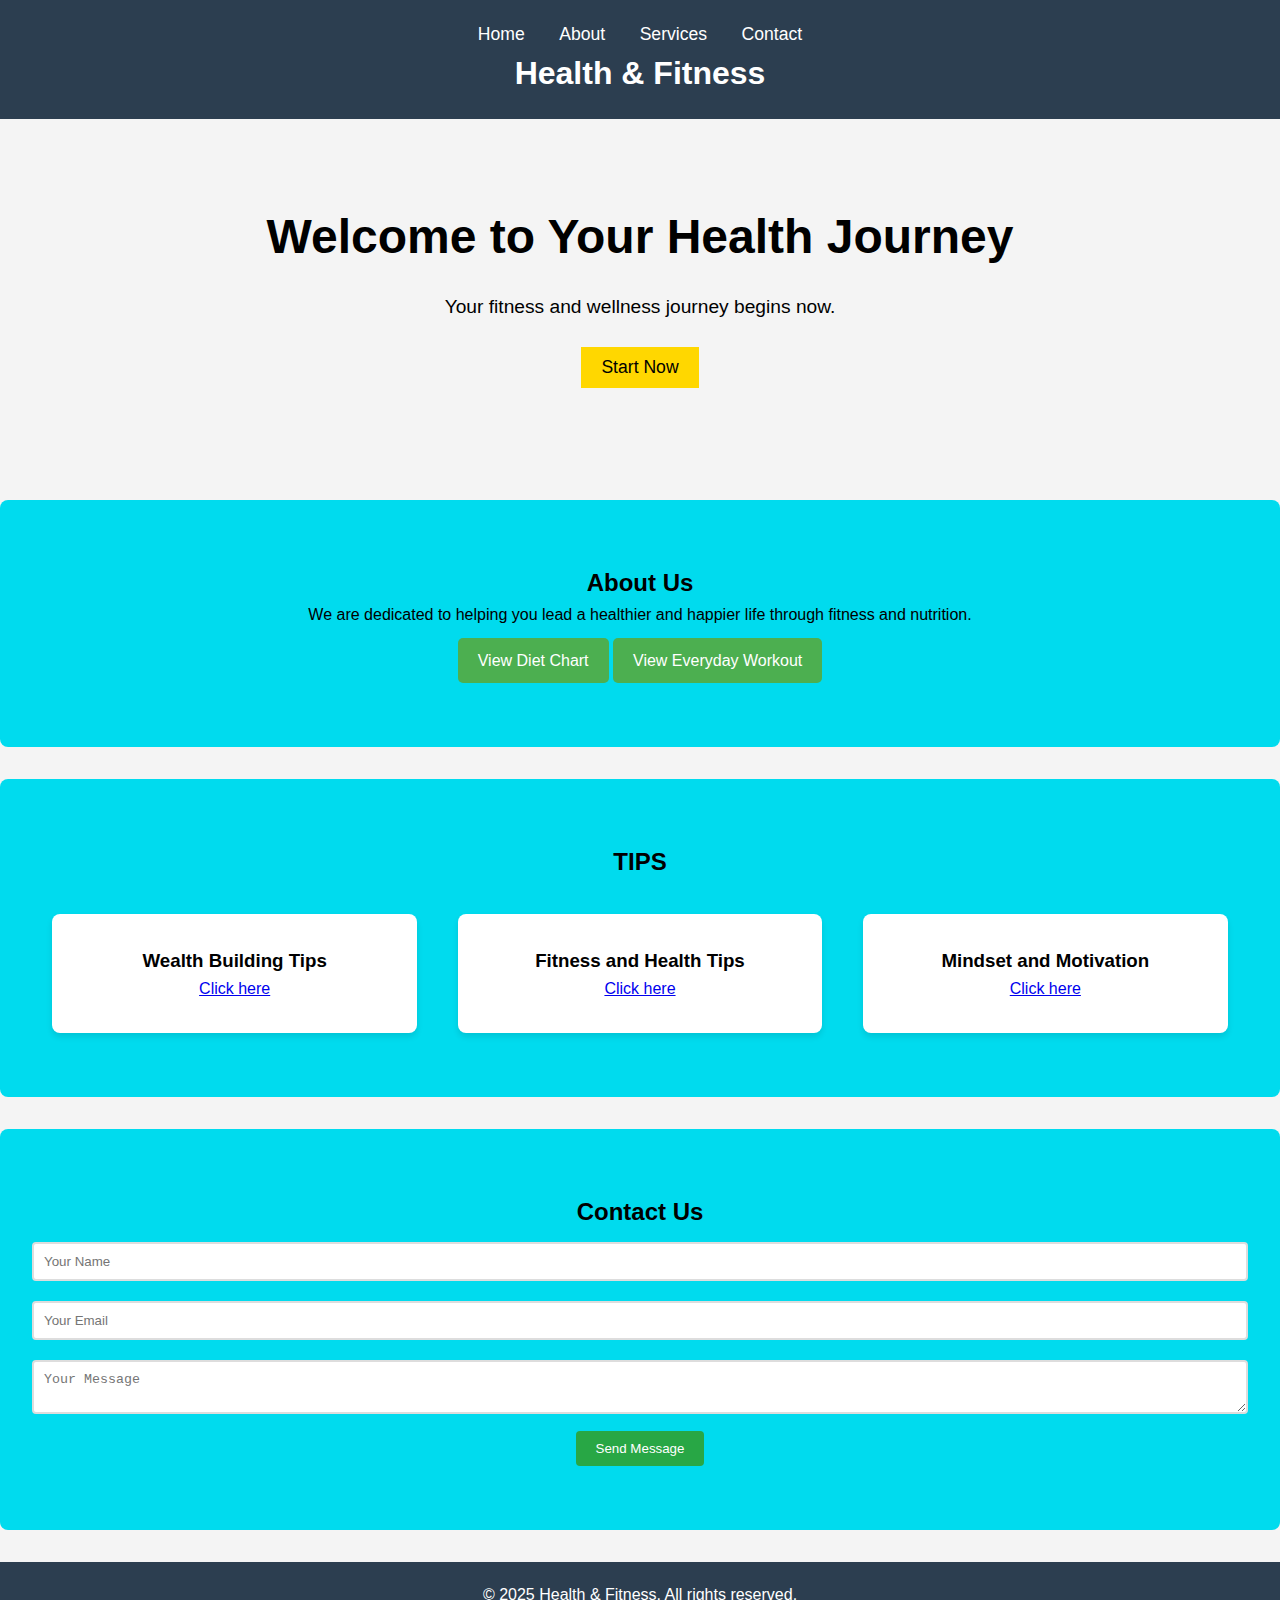
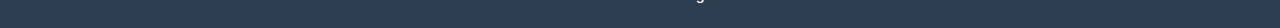
<file: index.html>
<!DOCTYPE html>
<html lang="en">

<head>
    <meta charset="UTF-8">
    <meta name="viewport" content="width=device-width, initial-scale=1.0">
    <meta http-equiv="X-UA-Compatible" content="ie=edge">
    <title>Health & Fitness</title>
    <link rel="stylesheet" href="styles.css">
</head>

<body>

    <header>
        <nav>
            <ul>
                <li><a href="#home">Home</a></li>
                <li><a href="#about">About</a></li>
                <li><a href="#services">Services</a></li>
                <li><a href="#contact">Contact</a></li>
            </ul>
        </nav>
        <h1>Health & Fitness</h1>
    </header>

    <section id="home" class="hero">
        <div class="hero-content">
            <h2>Welcome to Your Health Journey</h2>
            <p>Your fitness and wellness journey begins now.</p>
            <button class="cta-btn" onclick="scrollToSection('about')">Start Now</button>
        </div>
    </section>

    <section id="about" class="about">
        <div class="about-content">
            <h2>About Us</h2>
            <p>We are dedicated to helping you lead a healthier and happier life through fitness and nutrition.</p>
            <!-- Link to Diet Chart page -->
            <a href="diet-chart.html" class="redirect-btn">View Diet Chart</a>
            <!-- Link to Everyday Workout page -->
            <a href="everyday-workout.html" class="redirect-btn">View Everyday Workout</a>
        </div>
    </section>

    <section id="services" class="services">
        <h2>TIPS</h2>
        <div class="service-cards">
            <div class="card">
                <h3>Wealth Building Tips</h3>
                <a href="tips1.html">Click here</a>
            </div>
            <div class="card">
                <h3>Fitness and Health Tips</h3>
                <a href="tips2.html">Click here</a>
            </div>
            <div class="card">
                <h3>Mindset and Motivation</h3>
                <a href="tips3.html">Click here</a>
            </div>
        </div>
    </section>

    <section id="contact" class="contact">
        <h2>Contact Us</h2>
        <form>
            <input type="text" placeholder="Your Name" required>
            <input type="email" placeholder="Your Email" required>
            <textarea placeholder="Your Message" required></textarea>
            <button type="submit">Send Message</button>
        </form>
    </section>

    <footer>
        <p>&copy; 2025 Health & Fitness. All rights reserved.</p>
    </footer>

    <script src="scripts.js"></script>
</body>

</html>
</file>
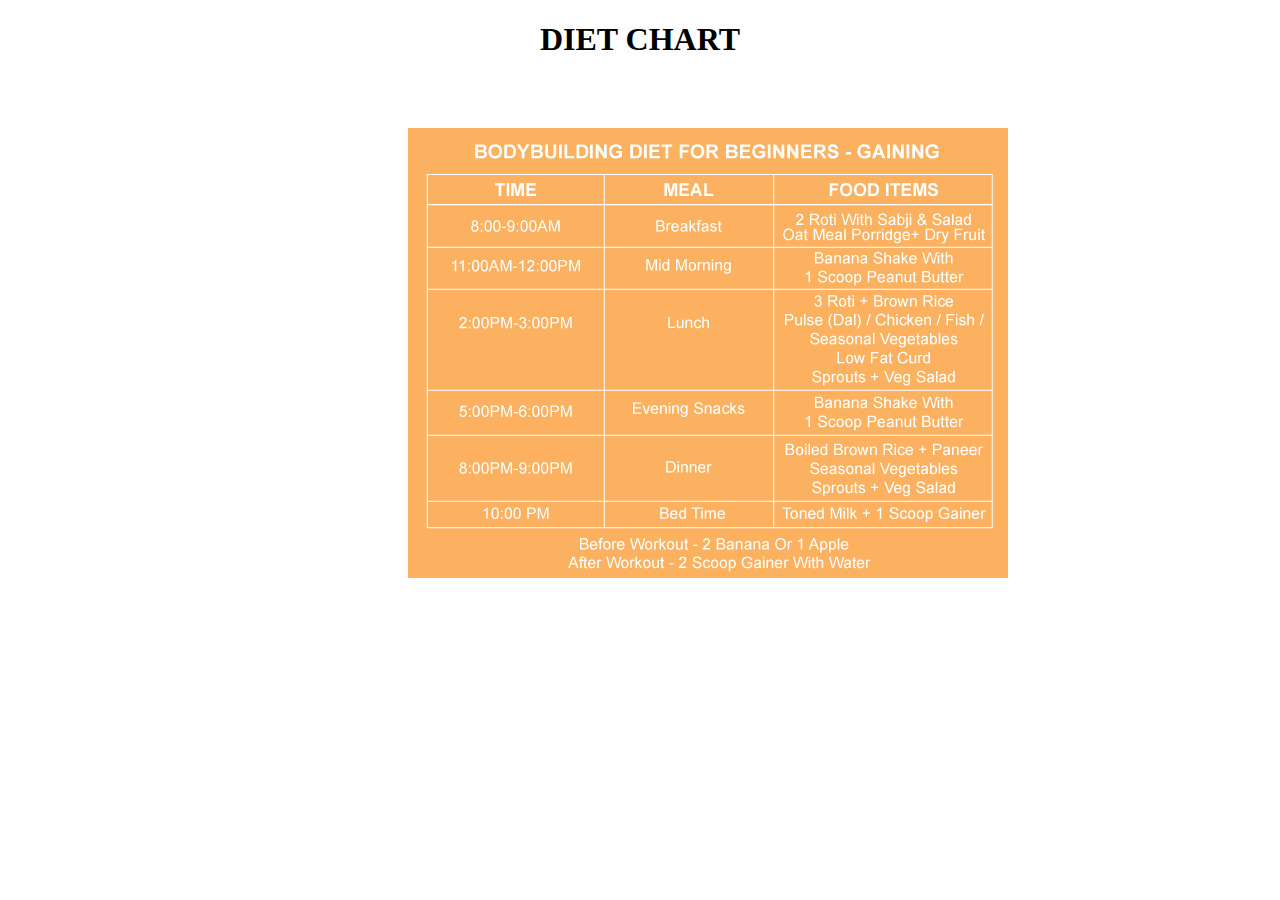
<file: diet-chart.html>
<!DOCTYPE html>
<html lang="en">
<head>
    <meta charset="UTF-8">
    <meta name="viewport" content="width=device-width, initial-scale=1.0">
    <title>Document</title>
    <link rel="stylesheet" href="diet.css">
</head>
<body>
    <h1> DIET CHART </h1>
    <img src="diet chart.webp">
</body>
</html>
</file>
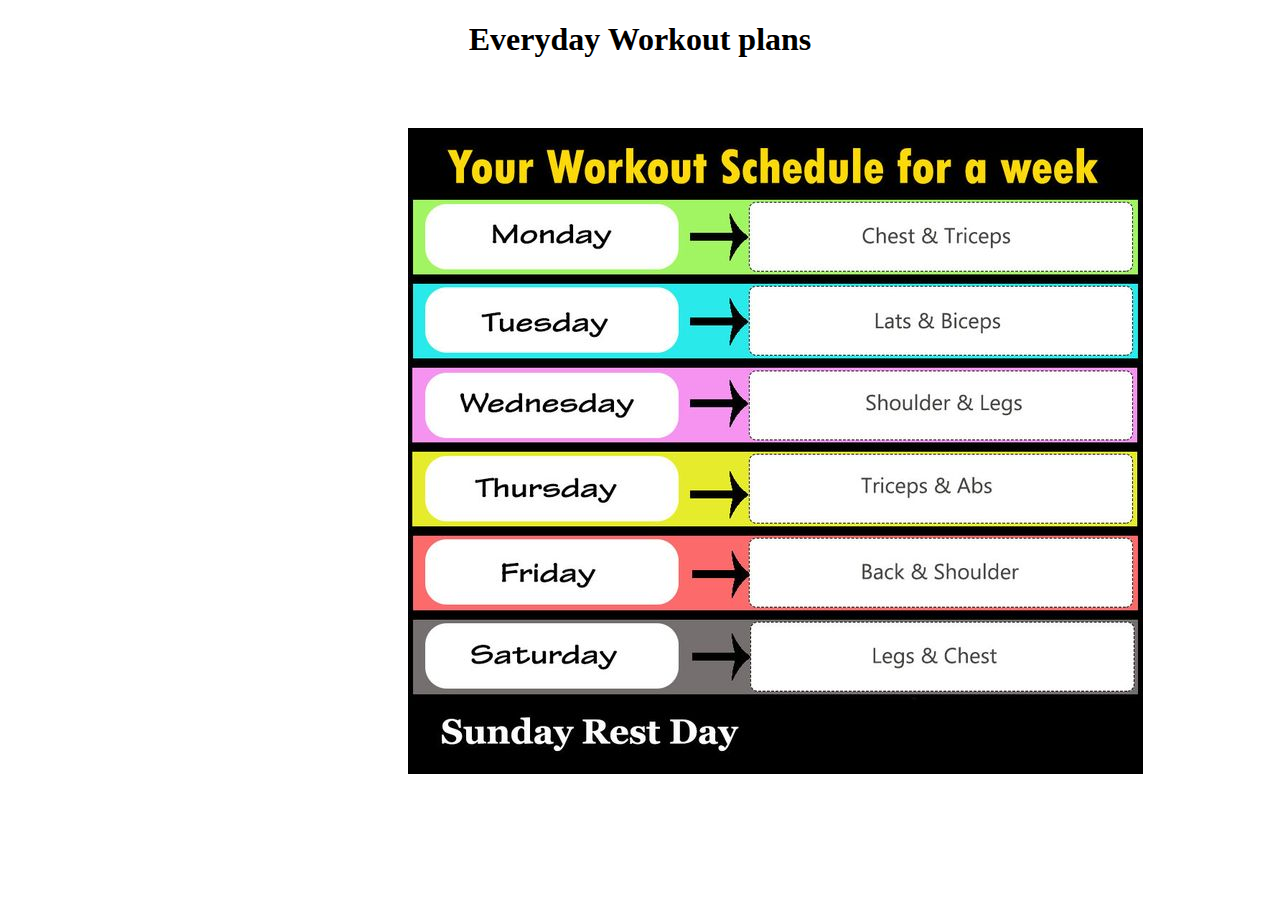
<file: everyday-workout.html>
<!DOCTYPE html>
<html lang="en">
<head>
    <meta charset="UTF-8">
    <meta name="viewport" content="width=device-width, initial-scale=1.0">
    <title>Document</title>
    <link rel="stylesheet" href="diet.css">
</head>
<body>
    <h1>Everyday Workout plans </h1>
    <img src="workout-pan.jpg" alt="workoutplan">
</body>
</html>
</file>
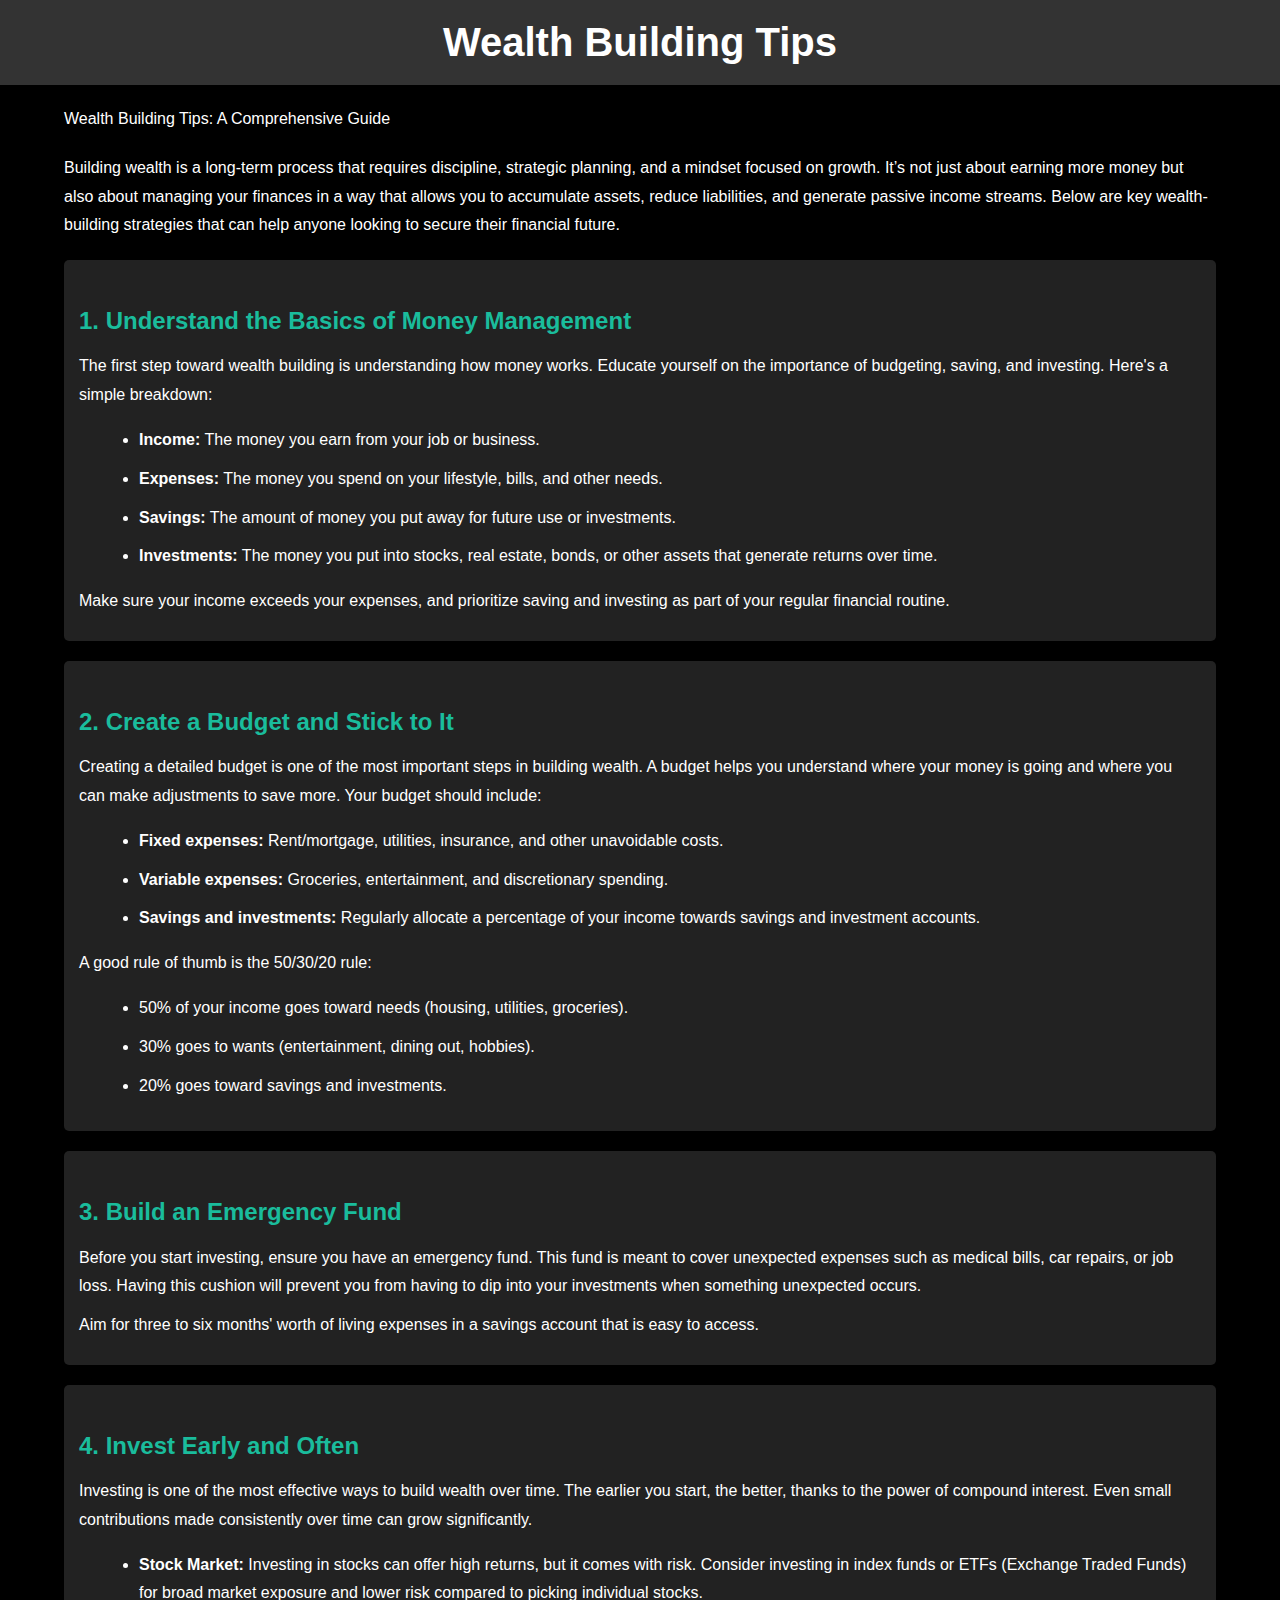
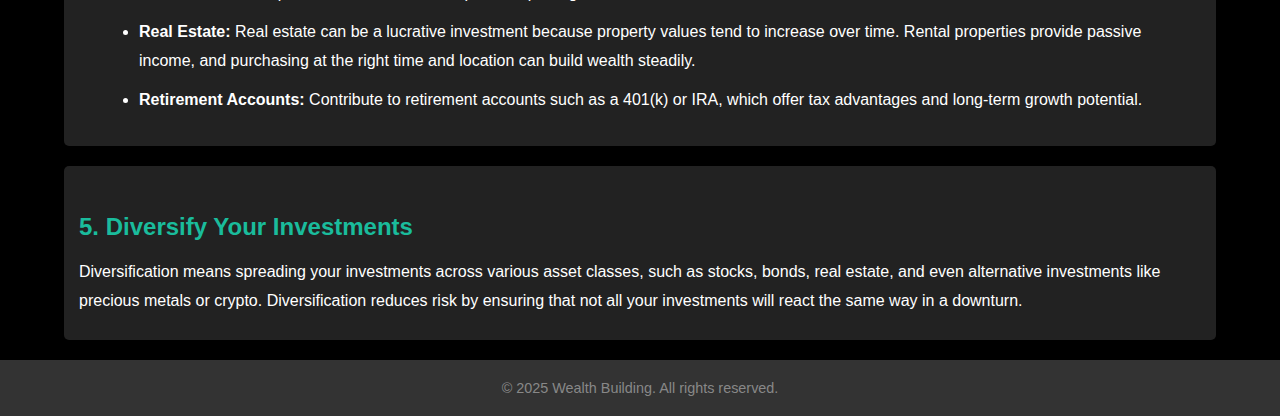
<file: tips1.html>
<!DOCTYPE html>
<html lang="en">

<head>
    <meta charset="UTF-8">
    <meta name="viewport" content="width=device-width, initial-scale=1.0">
    <title>Wealth Building Tips</title>
    <style>
        /* General body styles */
        body {
            background-color: #000000; /* Black background */
            color: #ffffff; /* White text color */
            font-family: Arial, sans-serif;
            margin: 0;
            padding: 0;
        }

        /* Header styles */
        h1 {
            text-align: center;
            padding: 20px;
            background-color: #333333;
            margin: 0;
            font-size: 2.5rem;
        }

        /* Main content styling */
        .content {
            margin: 20px auto;
            width: 90%;
            max-width: 1200px;
            line-height: 1.8;
        }

        .content h2 {
            font-size: 1.8rem;
            margin-top: 20px;
            color: #1abc9c;
        }

        .content p {
            font-size: 1rem;
            margin-bottom: 20px;
        }

        .content ul {
            margin-left: 20px;
            list-style-type: disc;
        }

        .content li {
            margin-bottom: 10px;
        }

        /* Tips Section Styling */
        .tip {
            margin-bottom: 20px;
            background-color: #222222;
            padding: 15px;
            border-radius: 5px;
        }

        .tip h3 {
            color: #1abc9c;
            font-size: 1.5rem;
            margin-bottom: 10px;
        }

        .tip p {
            font-size: 1rem;
            margin: 10px 0;
        }

        /* Footer Styling */
        footer {
            text-align: center;
            padding: 20px;
            background-color: #333333;
            color: #888888;
        }

        footer p {
            margin: 0;
            font-size: 0.9rem;
        }

    </style>
</head>

<body>

    <header>
        <h1>Wealth Building Tips</h1>
    </header>

    <div class="content">
        <p>Wealth Building Tips: A Comprehensive Guide</p>
        <p>Building wealth is a long-term process that requires discipline, strategic planning, and a mindset focused on growth. It’s not just about earning more money but also about managing your finances in a way that allows you to accumulate assets, reduce liabilities, and generate passive income streams. Below are key wealth-building strategies that can help anyone looking to secure their financial future.</p>

        <!-- Tip 1: Money Management -->
        <div class="tip">
            <h3>1. Understand the Basics of Money Management</h3>
            <p>The first step toward wealth building is understanding how money works. Educate yourself on the importance of budgeting, saving, and investing. Here's a simple breakdown:</p>
            <ul>
                <li><strong>Income:</strong> The money you earn from your job or business.</li>
                <li><strong>Expenses:</strong> The money you spend on your lifestyle, bills, and other needs.</li>
                <li><strong>Savings:</strong> The amount of money you put away for future use or investments.</li>
                <li><strong>Investments:</strong> The money you put into stocks, real estate, bonds, or other assets that generate returns over time.</li>
            </ul>
            <p>Make sure your income exceeds your expenses, and prioritize saving and investing as part of your regular financial routine.</p>
        </div>

        <!-- Tip 2: Budgeting -->
        <div class="tip">
            <h3>2. Create a Budget and Stick to It</h3>
            <p>Creating a detailed budget is one of the most important steps in building wealth. A budget helps you understand where your money is going and where you can make adjustments to save more. Your budget should include:</p>
            <ul>
                <li><strong>Fixed expenses:</strong> Rent/mortgage, utilities, insurance, and other unavoidable costs.</li>
                <li><strong>Variable expenses:</strong> Groceries, entertainment, and discretionary spending.</li>
                <li><strong>Savings and investments:</strong> Regularly allocate a percentage of your income towards savings and investment accounts.</li>
            </ul>
            <p>A good rule of thumb is the 50/30/20 rule:</p>
            <ul>
                <li>50% of your income goes toward needs (housing, utilities, groceries).</li>
                <li>30% goes to wants (entertainment, dining out, hobbies).</li>
                <li>20% goes toward savings and investments.</li>
            </ul>
        </div>

        <!-- Tip 3: Emergency Fund -->
        <div class="tip">
            <h3>3. Build an Emergency Fund</h3>
            <p>Before you start investing, ensure you have an emergency fund. This fund is meant to cover unexpected expenses such as medical bills, car repairs, or job loss. Having this cushion will prevent you from having to dip into your investments when something unexpected occurs.</p>
            <p>Aim for three to six months' worth of living expenses in a savings account that is easy to access.</p>
        </div>

        <!-- Tip 4: Investing -->
        <div class="tip">
            <h3>4. Invest Early and Often</h3>
            <p>Investing is one of the most effective ways to build wealth over time. The earlier you start, the better, thanks to the power of compound interest. Even small contributions made consistently over time can grow significantly.</p>
            <ul>
                <li><strong>Stock Market:</strong> Investing in stocks can offer high returns, but it comes with risk. Consider investing in index funds or ETFs (Exchange Traded Funds) for broad market exposure and lower risk compared to picking individual stocks.</li>
                <li><strong>Real Estate:</strong> Real estate can be a lucrative investment because property values tend to increase over time. Rental properties provide passive income, and purchasing at the right time and location can build wealth steadily.</li>
                <li><strong>Retirement Accounts:</strong> Contribute to retirement accounts such as a 401(k) or IRA, which offer tax advantages and long-term growth potential.</li>
            </ul>
        </div>

        <!-- Tip 5: Diversification -->
        <div class="tip">
            <h3>5. Diversify Your Investments</h3>
            <p>Diversification means spreading your investments across various asset classes, such as stocks, bonds, real estate, and even alternative investments like precious metals or crypto. Diversification reduces risk by ensuring that not all your investments will react the same way in a downturn.</p>
        </div>

        <!-- Additional Tips Can Go Here -->

    </div>

    <footer>
        <p>&copy; 2025 Wealth Building. All rights reserved.</p>
    </footer>

</body>

</html>
</file>
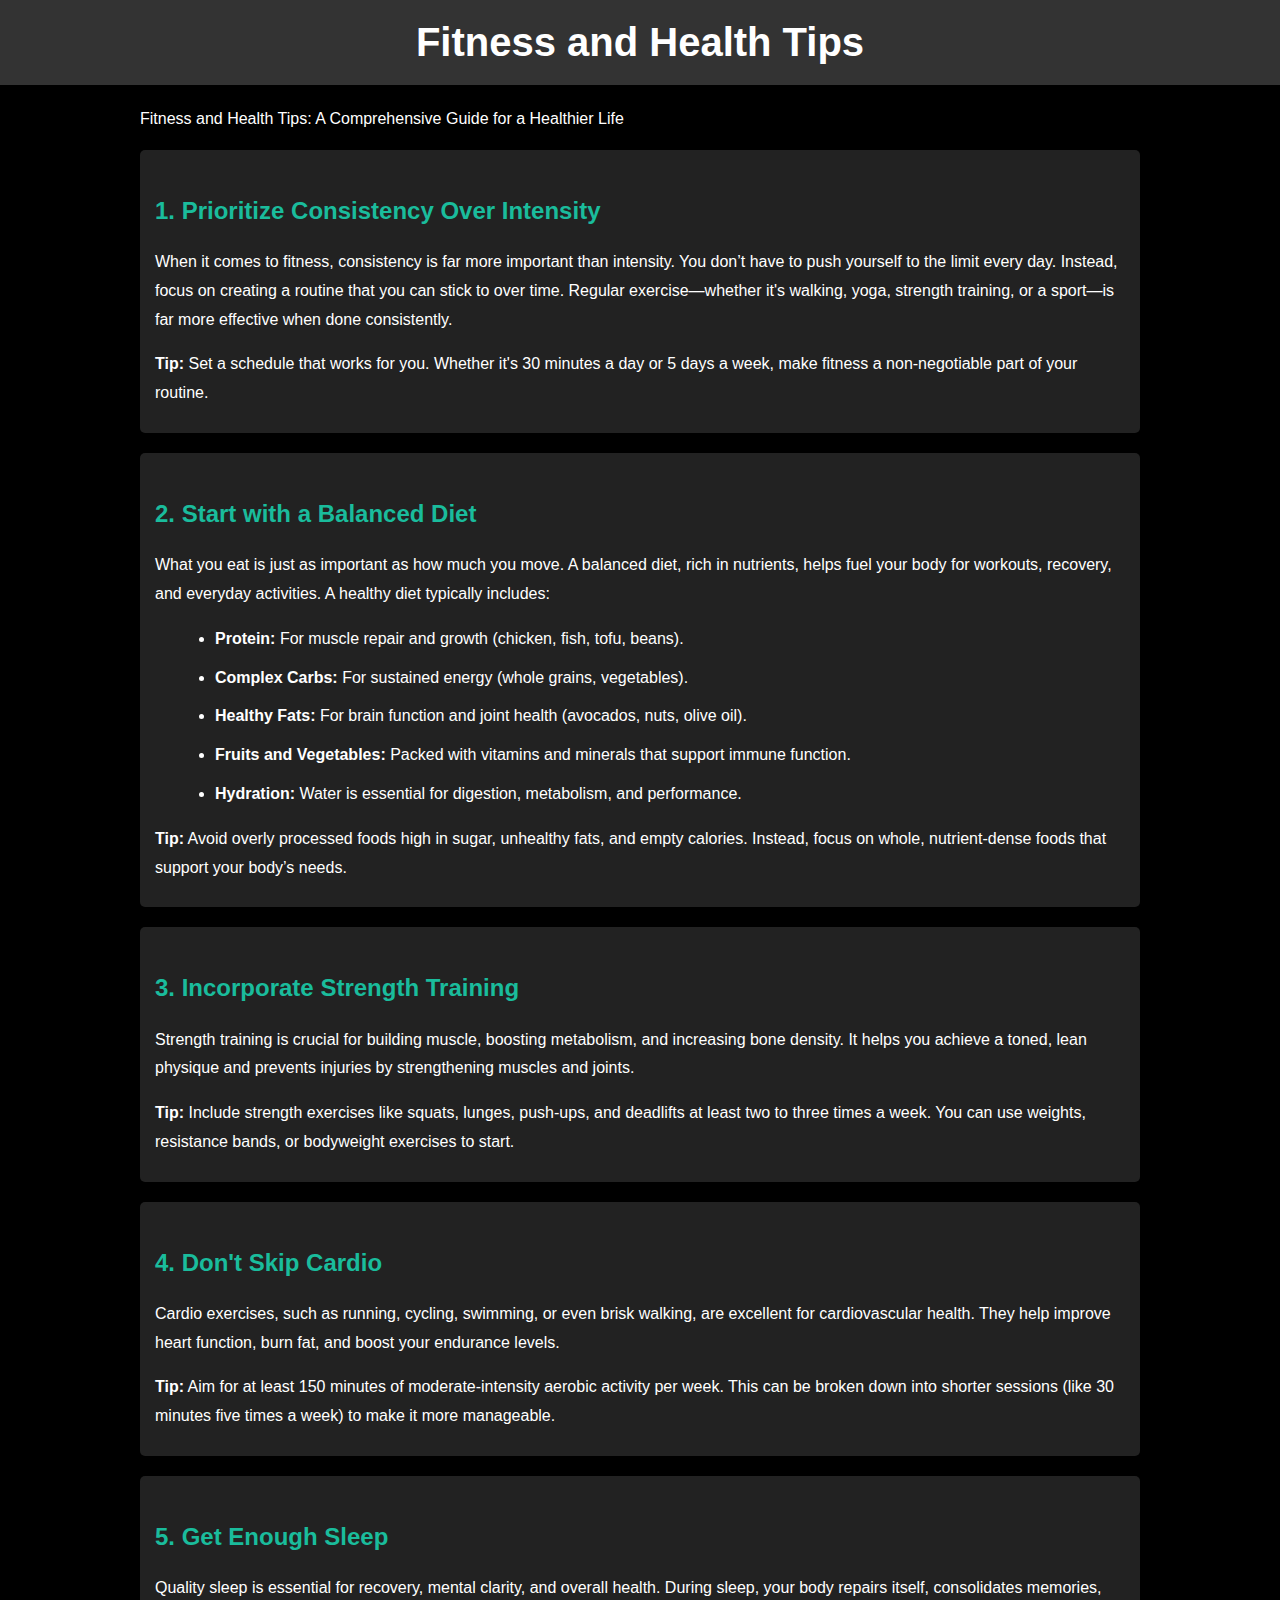
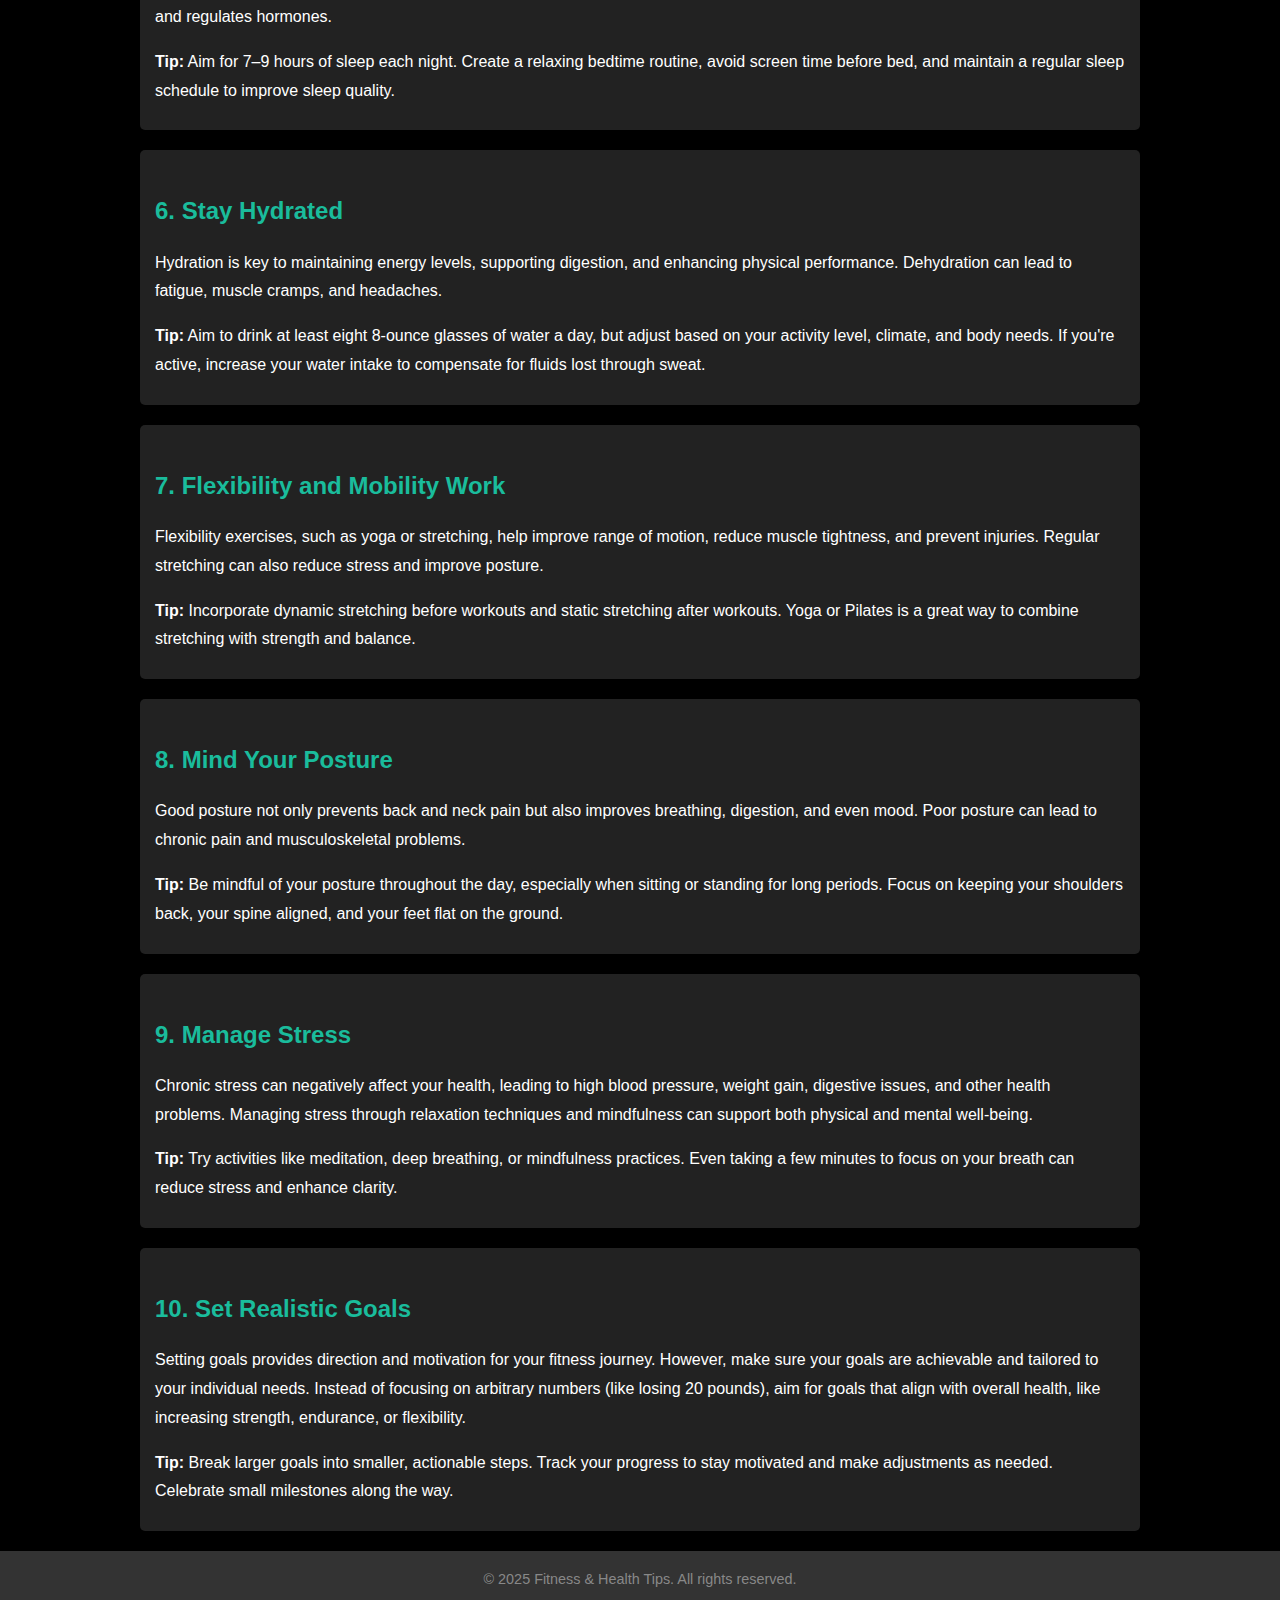
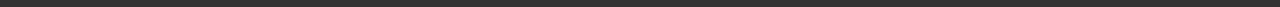
<file: tips2.html>
<!DOCTYPE html>
<html lang="en">

<head>
    <meta charset="UTF-8">
    <meta name="viewport" content="width=device-width, initial-scale=1.0">
    <title>Fitness and Health Tips</title>
    <style>
        /* General body styles */
        body {
            background-color: #000000; /* Black background */
            color: #ffffff; /* White text */
            font-family: Arial, sans-serif;
            margin: 0;
            padding: 0;
        }

        /* Header styles */
        h1 {
            text-align: center;
            padding: 20px;
            background-color: #333333;
            font-size: 2.5rem;
            margin: 0;
        }

        /* Main content container */
        .content {
            margin: 20px auto;
            width: 90%;
            max-width: 1000px;
            line-height: 1.8;
        }

        /* Section for each tip */
        .tip {
            background-color: #222222;
            margin-bottom: 20px;
            padding: 15px;
            border-radius: 5px;
        }

        /* Tip title styling */
        .tip h3 {
            color: #1abc9c;
            font-size: 1.5rem;
            margin-bottom: 10px;
        }

        /* Tip description styling */
        .tip p {
            font-size: 1rem;
            margin-bottom: 10px;
        }

        /* Lists styling */
        .tip ul {
            margin-left: 20px;
            list-style-type: disc;
        }

        .tip li {
            margin-bottom: 10px;
        }

        /* Footer styling */
        footer {
            text-align: center;
            padding: 20px;
            background-color: #333333;
            color: #888888;
        }

        footer p {
            margin: 0;
            font-size: 0.9rem;
        }
    </style>
</head>

<body>

    <header>
        <h1>Fitness and Health Tips</h1>
    </header>

    <div class="content">
        <p>Fitness and Health Tips: A Comprehensive Guide for a Healthier Life</p>

        <div class="tip">
            <h3>1. Prioritize Consistency Over Intensity</h3>
            <p>When it comes to fitness, consistency is far more important than intensity. You don’t have to push yourself to the limit every day. Instead, focus on creating a routine that you can stick to over time. Regular exercise—whether it's walking, yoga, strength training, or a sport—is far more effective when done consistently.</p>
            <p><strong>Tip:</strong> Set a schedule that works for you. Whether it's 30 minutes a day or 5 days a week, make fitness a non-negotiable part of your routine.</p>
        </div>

        <div class="tip">
            <h3>2. Start with a Balanced Diet</h3>
            <p>What you eat is just as important as how much you move. A balanced diet, rich in nutrients, helps fuel your body for workouts, recovery, and everyday activities. A healthy diet typically includes:</p>
            <ul>
                <li><strong>Protein:</strong> For muscle repair and growth (chicken, fish, tofu, beans).</li>
                <li><strong>Complex Carbs:</strong> For sustained energy (whole grains, vegetables).</li>
                <li><strong>Healthy Fats:</strong> For brain function and joint health (avocados, nuts, olive oil).</li>
                <li><strong>Fruits and Vegetables:</strong> Packed with vitamins and minerals that support immune function.</li>
                <li><strong>Hydration:</strong> Water is essential for digestion, metabolism, and performance.</li>
            </ul>
            <p><strong>Tip:</strong> Avoid overly processed foods high in sugar, unhealthy fats, and empty calories. Instead, focus on whole, nutrient-dense foods that support your body’s needs.</p>
        </div>

        <div class="tip">
            <h3>3. Incorporate Strength Training</h3>
            <p>Strength training is crucial for building muscle, boosting metabolism, and increasing bone density. It helps you achieve a toned, lean physique and prevents injuries by strengthening muscles and joints.</p>
            <p><strong>Tip:</strong> Include strength exercises like squats, lunges, push-ups, and deadlifts at least two to three times a week. You can use weights, resistance bands, or bodyweight exercises to start.</p>
        </div>

        <div class="tip">
            <h3>4. Don't Skip Cardio</h3>
            <p>Cardio exercises, such as running, cycling, swimming, or even brisk walking, are excellent for cardiovascular health. They help improve heart function, burn fat, and boost your endurance levels.</p>
            <p><strong>Tip:</strong> Aim for at least 150 minutes of moderate-intensity aerobic activity per week. This can be broken down into shorter sessions (like 30 minutes five times a week) to make it more manageable.</p>
        </div>

        <div class="tip">
            <h3>5. Get Enough Sleep</h3>
            <p>Quality sleep is essential for recovery, mental clarity, and overall health. During sleep, your body repairs itself, consolidates memories, and regulates hormones.</p>
            <p><strong>Tip:</strong> Aim for 7–9 hours of sleep each night. Create a relaxing bedtime routine, avoid screen time before bed, and maintain a regular sleep schedule to improve sleep quality.</p>
        </div>

        <div class="tip">
            <h3>6. Stay Hydrated</h3>
            <p>Hydration is key to maintaining energy levels, supporting digestion, and enhancing physical performance. Dehydration can lead to fatigue, muscle cramps, and headaches.</p>
            <p><strong>Tip:</strong> Aim to drink at least eight 8-ounce glasses of water a day, but adjust based on your activity level, climate, and body needs. If you're active, increase your water intake to compensate for fluids lost through sweat.</p>
        </div>

        <div class="tip">
            <h3>7. Flexibility and Mobility Work</h3>
            <p>Flexibility exercises, such as yoga or stretching, help improve range of motion, reduce muscle tightness, and prevent injuries. Regular stretching can also reduce stress and improve posture.</p>
            <p><strong>Tip:</strong> Incorporate dynamic stretching before workouts and static stretching after workouts. Yoga or Pilates is a great way to combine stretching with strength and balance.</p>
        </div>

        <div class="tip">
            <h3>8. Mind Your Posture</h3>
            <p>Good posture not only prevents back and neck pain but also improves breathing, digestion, and even mood. Poor posture can lead to chronic pain and musculoskeletal problems.</p>
            <p><strong>Tip:</strong> Be mindful of your posture throughout the day, especially when sitting or standing for long periods. Focus on keeping your shoulders back, your spine aligned, and your feet flat on the ground.</p>
        </div>

        <div class="tip">
            <h3>9. Manage Stress</h3>
            <p>Chronic stress can negatively affect your health, leading to high blood pressure, weight gain, digestive issues, and other health problems. Managing stress through relaxation techniques and mindfulness can support both physical and mental well-being.</p>
            <p><strong>Tip:</strong> Try activities like meditation, deep breathing, or mindfulness practices. Even taking a few minutes to focus on your breath can reduce stress and enhance clarity.</p>
        </div>

        <div class="tip">
            <h3>10. Set Realistic Goals</h3>
            <p>Setting goals provides direction and motivation for your fitness journey. However, make sure your goals are achievable and tailored to your individual needs. Instead of focusing on arbitrary numbers (like losing 20 pounds), aim for goals that align with overall health, like increasing strength, endurance, or flexibility.</p>
            <p><strong>Tip:</strong> Break larger goals into smaller, actionable steps. Track your progress to stay motivated and make adjustments as needed. Celebrate small milestones along the way.</p>
        </div>

        <!-- Additional Tips (11 - 15) Can Be Added Below -->

    </div>

    <footer>
        <p>&copy; 2025 Fitness & Health Tips. All rights reserved.</p>
    </footer>

</body>

</html>
</file>
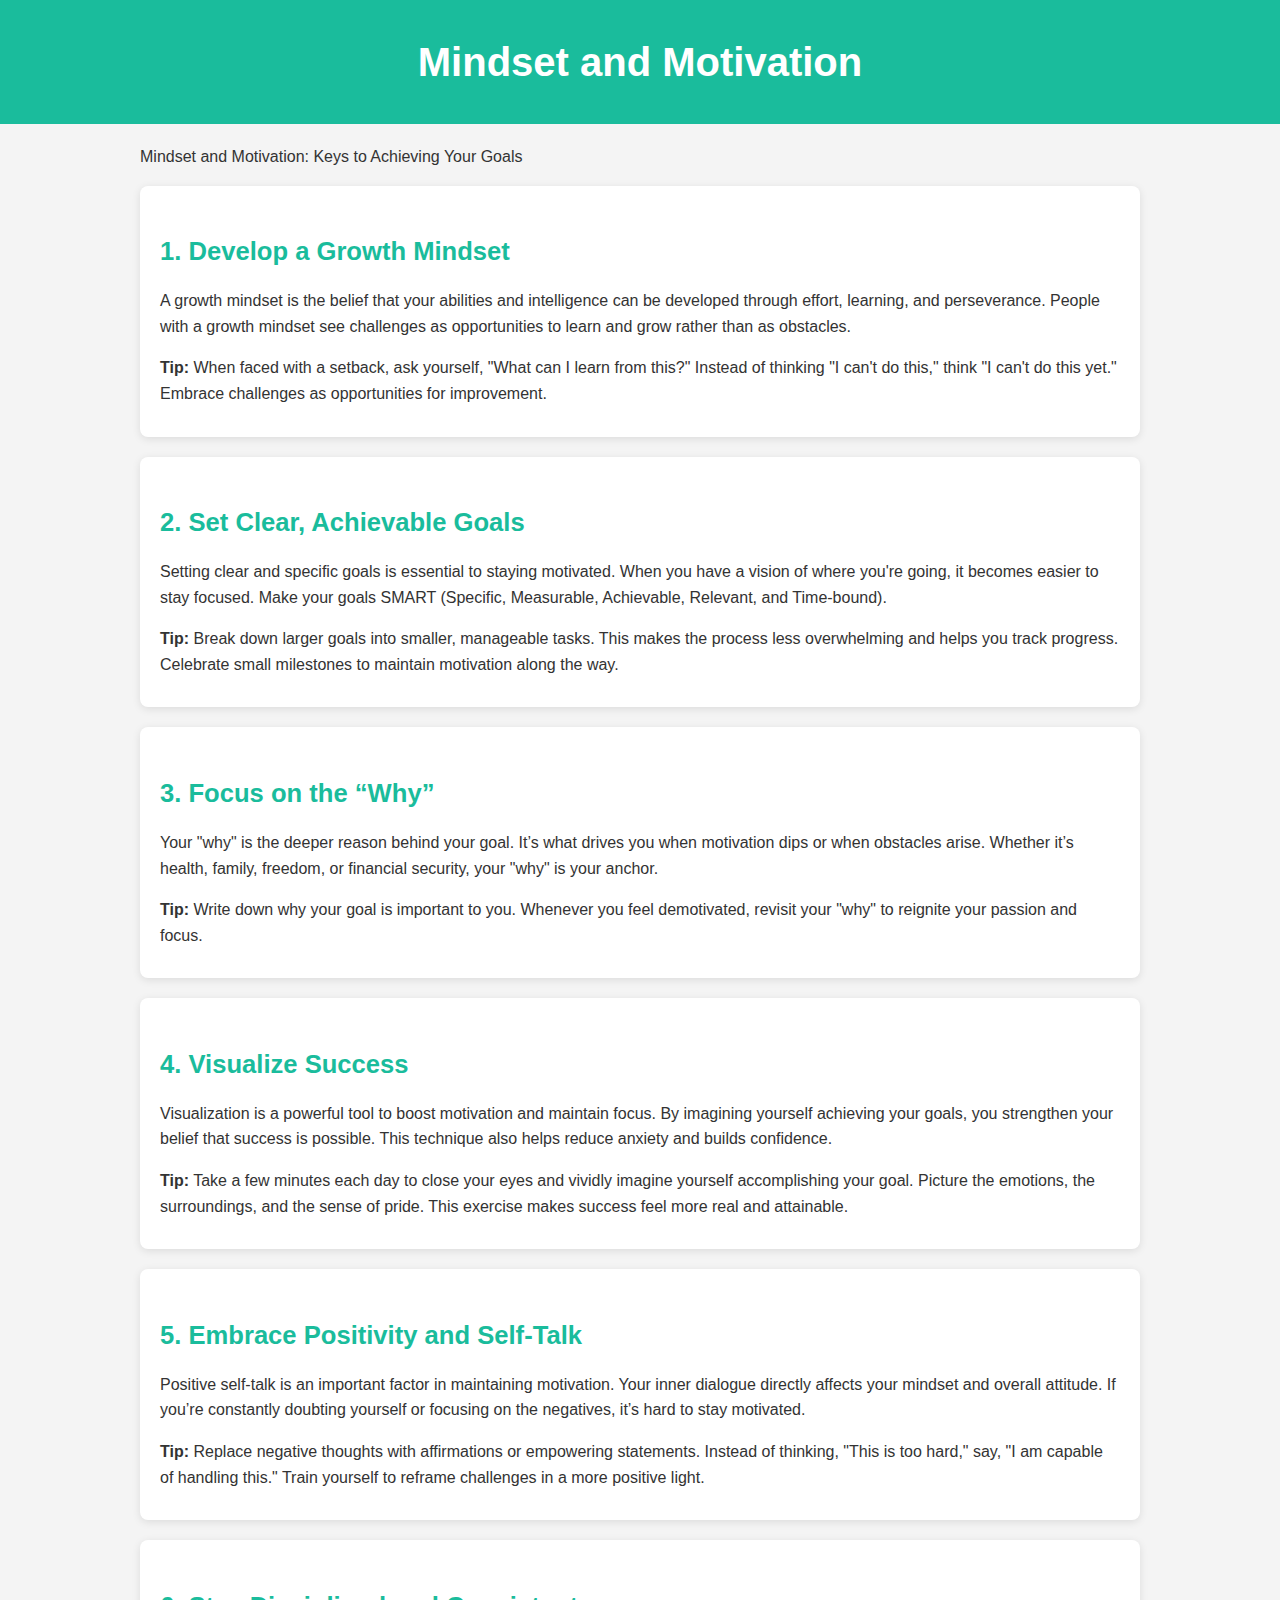
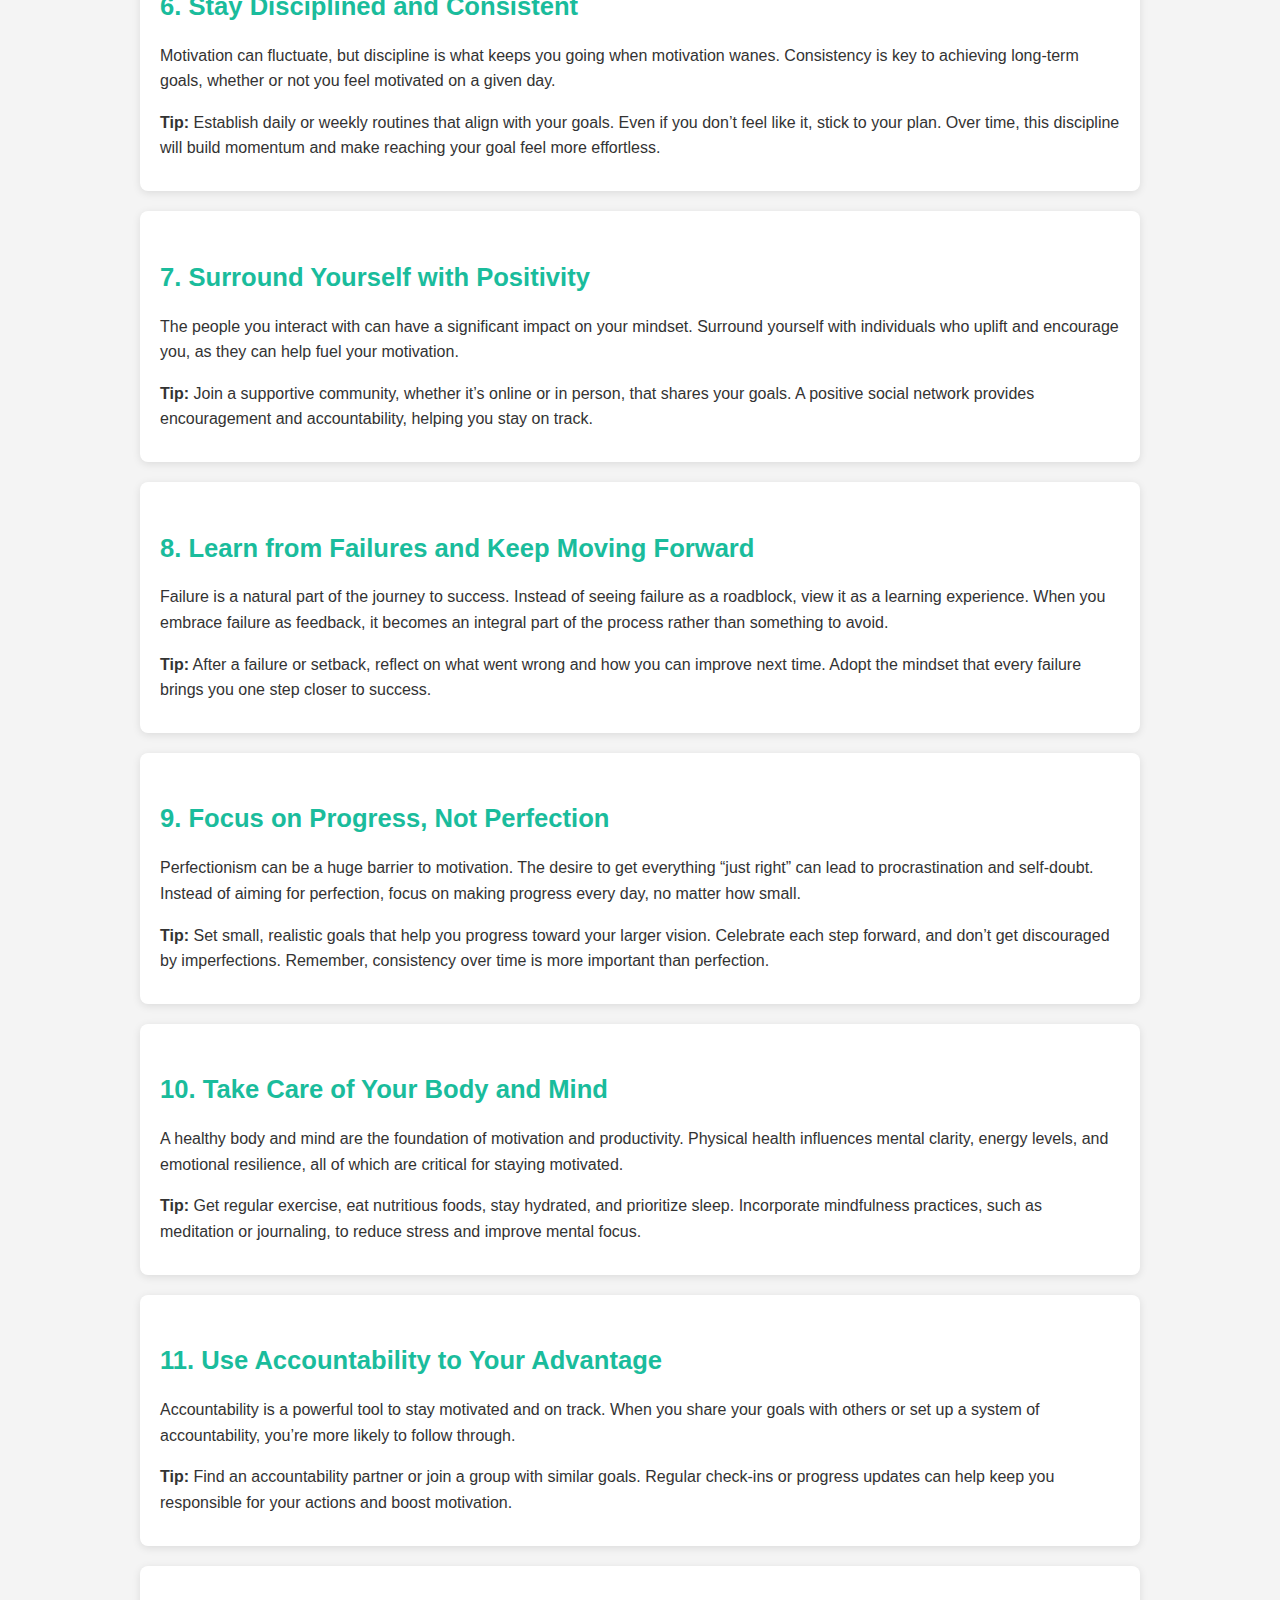
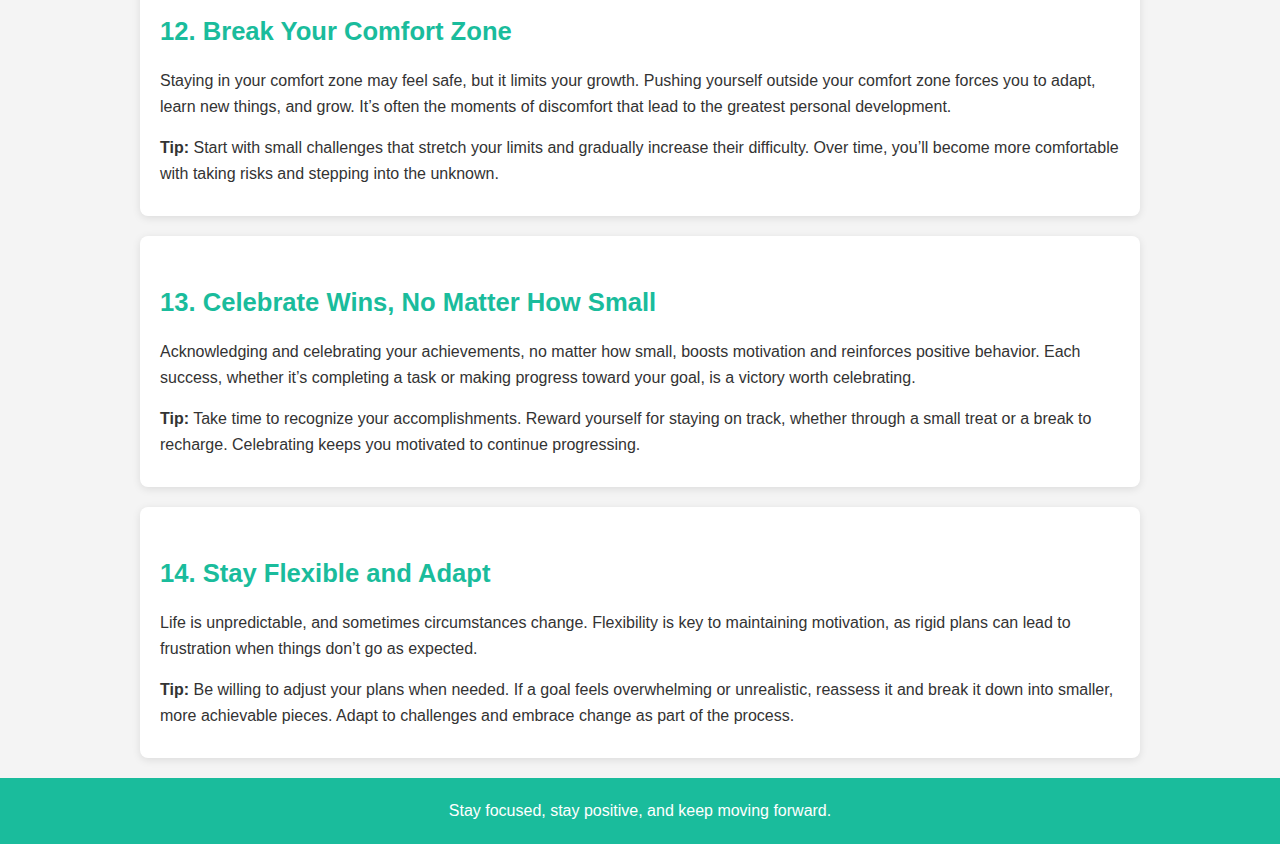
<file: tips3.html>
<!DOCTYPE html>
<html lang="en">

<head>
    <meta charset="UTF-8">
    <meta name="viewport" content="width=device-width, initial-scale=1.0">
    <title>Mindset and Motivation</title>
    <style>
        /* General body styles */
        body {
            background-color: #f4f4f4; /* Light gray background */
            color: #333333; /* Dark text for contrast */
            font-family: 'Arial', sans-serif;
            margin: 0;
            padding: 0;
            line-height: 1.6;
        }

        /* Header styling */
        h1 {
            background-color: #1abc9c; /* Greenish color */
            color: white;
            text-align: center;
            padding: 30px 20px;
            margin: 0;
            font-size: 2.5rem;
        }

        /* Main content styling */
        .content {
            margin: 20px auto;
            width: 80%;
            max-width: 1000px;
        }

        /* Each tip section */
        .tip {
            background-color: white;
            border-radius: 8px;
            margin-bottom: 20px;
            box-shadow: 0 2px 8px rgba(0, 0, 0, 0.1);
            padding: 20px;
        }

        /* Tip heading styling */
        .tip h3 {
            color: #1abc9c;
            font-size: 1.6rem;
            margin-bottom: 10px;
        }

        /* Tip description styling */
        .tip p {
            font-size: 1rem;
            margin-bottom: 10px;
        }

        /* List styling for tips */
        .tip ul {
            margin-left: 20px;
            list-style-type: disc;
        }

        .tip li {
            margin-bottom: 8px;
        }

        /* Footer styling */
        footer {
            text-align: center;
            padding: 20px;
            background-color: #1abc9c;
            color: white;
        }

        footer p {
            margin: 0;
            font-size: 1rem;
        }
    </style>
</head>

<body>

    <header>
        <h1>Mindset and Motivation</h1>
    </header>

    <div class="content">
        <p>Mindset and Motivation: Keys to Achieving Your Goals</p>

        <div class="tip">
            <h3>1. Develop a Growth Mindset</h3>
            <p>A growth mindset is the belief that your abilities and intelligence can be developed through effort, learning, and perseverance. People with a growth mindset see challenges as opportunities to learn and grow rather than as obstacles.</p>
            <p><strong>Tip:</strong> When faced with a setback, ask yourself, "What can I learn from this?" Instead of thinking "I can't do this," think "I can't do this yet." Embrace challenges as opportunities for improvement.</p>
        </div>

        <div class="tip">
            <h3>2. Set Clear, Achievable Goals</h3>
            <p>Setting clear and specific goals is essential to staying motivated. When you have a vision of where you're going, it becomes easier to stay focused. Make your goals SMART (Specific, Measurable, Achievable, Relevant, and Time-bound).</p>
            <p><strong>Tip:</strong> Break down larger goals into smaller, manageable tasks. This makes the process less overwhelming and helps you track progress. Celebrate small milestones to maintain motivation along the way.</p>
        </div>

        <div class="tip">
            <h3>3. Focus on the “Why”</h3>
            <p>Your "why" is the deeper reason behind your goal. It’s what drives you when motivation dips or when obstacles arise. Whether it’s health, family, freedom, or financial security, your "why" is your anchor.</p>
            <p><strong>Tip:</strong> Write down why your goal is important to you. Whenever you feel demotivated, revisit your "why" to reignite your passion and focus.</p>
        </div>

        <div class="tip">
            <h3>4. Visualize Success</h3>
            <p>Visualization is a powerful tool to boost motivation and maintain focus. By imagining yourself achieving your goals, you strengthen your belief that success is possible. This technique also helps reduce anxiety and builds confidence.</p>
            <p><strong>Tip:</strong> Take a few minutes each day to close your eyes and vividly imagine yourself accomplishing your goal. Picture the emotions, the surroundings, and the sense of pride. This exercise makes success feel more real and attainable.</p>
        </div>

        <div class="tip">
            <h3>5. Embrace Positivity and Self-Talk</h3>
            <p>Positive self-talk is an important factor in maintaining motivation. Your inner dialogue directly affects your mindset and overall attitude. If you’re constantly doubting yourself or focusing on the negatives, it’s hard to stay motivated.</p>
            <p><strong>Tip:</strong> Replace negative thoughts with affirmations or empowering statements. Instead of thinking, "This is too hard," say, "I am capable of handling this." Train yourself to reframe challenges in a more positive light.</p>
        </div>

        <div class="tip">
            <h3>6. Stay Disciplined and Consistent</h3>
            <p>Motivation can fluctuate, but discipline is what keeps you going when motivation wanes. Consistency is key to achieving long-term goals, whether or not you feel motivated on a given day.</p>
            <p><strong>Tip:</strong> Establish daily or weekly routines that align with your goals. Even if you don’t feel like it, stick to your plan. Over time, this discipline will build momentum and make reaching your goal feel more effortless.</p>
        </div>

        <div class="tip">
            <h3>7. Surround Yourself with Positivity</h3>
            <p>The people you interact with can have a significant impact on your mindset. Surround yourself with individuals who uplift and encourage you, as they can help fuel your motivation.</p>
            <p><strong>Tip:</strong> Join a supportive community, whether it’s online or in person, that shares your goals. A positive social network provides encouragement and accountability, helping you stay on track.</p>
        </div>

        <div class="tip">
            <h3>8. Learn from Failures and Keep Moving Forward</h3>
            <p>Failure is a natural part of the journey to success. Instead of seeing failure as a roadblock, view it as a learning experience. When you embrace failure as feedback, it becomes an integral part of the process rather than something to avoid.</p>
            <p><strong>Tip:</strong> After a failure or setback, reflect on what went wrong and how you can improve next time. Adopt the mindset that every failure brings you one step closer to success.</p>
        </div>

        <div class="tip">
            <h3>9. Focus on Progress, Not Perfection</h3>
            <p>Perfectionism can be a huge barrier to motivation. The desire to get everything “just right” can lead to procrastination and self-doubt. Instead of aiming for perfection, focus on making progress every day, no matter how small.</p>
            <p><strong>Tip:</strong> Set small, realistic goals that help you progress toward your larger vision. Celebrate each step forward, and don’t get discouraged by imperfections. Remember, consistency over time is more important than perfection.</p>
        </div>

        <div class="tip">
            <h3>10. Take Care of Your Body and Mind</h3>
            <p>A healthy body and mind are the foundation of motivation and productivity. Physical health influences mental clarity, energy levels, and emotional resilience, all of which are critical for staying motivated.</p>
            <p><strong>Tip:</strong> Get regular exercise, eat nutritious foods, stay hydrated, and prioritize sleep. Incorporate mindfulness practices, such as meditation or journaling, to reduce stress and improve mental focus.</p>
        </div>

        <div class="tip">
            <h3>11. Use Accountability to Your Advantage</h3>
            <p>Accountability is a powerful tool to stay motivated and on track. When you share your goals with others or set up a system of accountability, you’re more likely to follow through.</p>
            <p><strong>Tip:</strong> Find an accountability partner or join a group with similar goals. Regular check-ins or progress updates can help keep you responsible for your actions and boost motivation.</p>
        </div>

        <div class="tip">
            <h3>12. Break Your Comfort Zone</h3>
            <p>Staying in your comfort zone may feel safe, but it limits your growth. Pushing yourself outside your comfort zone forces you to adapt, learn new things, and grow. It’s often the moments of discomfort that lead to the greatest personal development.</p>
            <p><strong>Tip:</strong> Start with small challenges that stretch your limits and gradually increase their difficulty. Over time, you’ll become more comfortable with taking risks and stepping into the unknown.</p>
        </div>

        <div class="tip">
            <h3>13. Celebrate Wins, No Matter How Small</h3>
            <p>Acknowledging and celebrating your achievements, no matter how small, boosts motivation and reinforces positive behavior. Each success, whether it’s completing a task or making progress toward your goal, is a victory worth celebrating.</p>
            <p><strong>Tip:</strong> Take time to recognize your accomplishments. Reward yourself for staying on track, whether through a small treat or a break to recharge. Celebrating keeps you motivated to continue progressing.</p>
        </div>

        <div class="tip">
            <h3>14. Stay Flexible and Adapt</h3>
            <p>Life is unpredictable, and sometimes circumstances change. Flexibility is key to maintaining motivation, as rigid plans can lead to frustration when things don’t go as expected.</p>
            <p><strong>Tip:</strong> Be willing to adjust your plans when needed. If a goal feels overwhelming or unrealistic, reassess it and break it down into smaller, more achievable pieces. Adapt to challenges and embrace change as part of the process.</p>
        </div>

    </div>

    <footer>
        <p>Stay focused, stay positive, and keep moving forward.</p>
    </footer>

</body>

</html>
</file>
<file: styles.css>
* {
    margin: 0;
    padding: 0;
    box-sizing: border-box;
}

body {
    font-family: Arial, sans-serif;
    line-height: 1.6;
}

header {
    background:rgb(0, 219, 238);
    color: white;
    padding: 1rem 0;
    text-align: center;
}

header nav ul {
    list-style: none;
    padding: 0;
}

header nav ul li {
    display: inline;
    margin: 0 15px;
}

header nav ul li a {
    color: white;
    text-decoration: none;
    font-size: 1.1rem;
}

header nav ul li a:hover {
    color: #ffd700;
}

.hero {
    background: url('https://source.unsplash.com/1600x900/?fitness') no-repeat center center/cover;
    color: black;
    padding: 5rem 0;
    text-align: center;
}

.hero h2 {
    font-size: 3rem;
    margin-bottom: 1rem;
}

.hero p {
    font-size: 1.2rem;
    margin-bottom: 1.5rem;
}

.cta-btn {
    background-color: #ffd700;
    border: none;
    padding: 10px 20px;
    font-size: 1.1rem;
    cursor: pointer;
    transition: background-color 0.3s;
}

.cta-btn:hover {
    background-color: #ffcc00;
}

section {
    padding: 4rem 2rem;
    text-align: center;
}

.about, .services, .contact {
    background-color:rgb(0, 219, 238);
    border-radius: 8px;
    margin: 2rem 0;
}

.services .service-cards {
    display: flex;
    justify-content: space-around;
    margin-top: 2rem;
}

.card {
    background-color: #ffffff;
    padding: 2rem;
    border-radius: 8px;
    box-shadow: 0 4px 6px rgba(0, 0, 0, 0.1);
    width: 30%;
    text-align: center;
}

.card:hover {
    transform: scale(1.05);
}

input, textarea {
    width: 100%;
    padding: 10px;
    margin: 10px 0;
    border: 2px solid #ddd;
    border-radius: 4px;
}

button[type="submit"] {
    background-color: #28a745;
    color: white;
    padding: 10px 20px;
    border: none;
    border-radius: 4px;
    cursor: pointer;
    transition: background-color 0.3s;
}

button[type="submit"]:hover {
    background-color: #218838;
}

footer {
    text-align: center;
    padding: 1rem;
    background-color: rgb(31, 42, 171);
    color: white;
}

@keyframes fadeIn {
    0% { opacity: 0; }
    100% { opacity: 1; }
}

@keyframes slideIn {
    0% { transform: translateY(-50px); opacity: 0; }
    100% { transform: translateY(0); opacity: 1; }
}

.redirect-btn {
    display: inline-block;
    padding: 10px 20px;
    margin-top: 10px;
    background-color: #4CAF50; /* Green button */
    color: white;
    text-align: center;
    text-decoration: none;
    border-radius: 5px;
    font-size: 16px;
}

.redirect-btn:hover {
    background-color: #45a049; /* Darker green on hover */
}
/* General body styles */
body {
    font-family: Arial, sans-serif;
    margin: 0;
    padding: 0;
    background-color: #f4f4f4;
}

/* Header styles */
header {
    background-color: #2c3e50;
    color: white;
    text-align: center;
    padding: 20px 0;
}

/* Calendar container */
.calendar-container {
    display: flex;
    justify-content: center;
    margin: 20px;
}

/* Calendar styling */
.calendar {
    display: grid;
    grid-template-columns: repeat(7, 1fr); /* 7 columns (for 7 days of the week) */
    grid-gap: 10px;
    background-color: #ffffff;
    border-radius: 10px;
    box-shadow: 0 4px 8px rgba(0, 0, 0, 0.1);
    padding: 20px;
}

/* Calendar header - days of the week */
.calendar-header {
    display: contents;
    font-weight: bold;
    text-align: center;
}

.calendar-header div {
    background-color: #ecf0f1;
    padding: 10px;
    border-radius: 5px;
}

/* Calendar body - individual days */
.calendar-body {
    display: contents;
}

.calendar-day {
    padding: 20px;
    text-align: center;
    font-size: 18px;
    background-color: #ecf0f1;
    border-radius: 5px;
}

.calendar-day a {
    text-decoration: none;
    color: #34495e;
    font-weight: bold;
}

/* Hover effect on days */
.calendar-day a:hover {
    color: #1abc9c;
}

/* Weekends styling */
.calendar-day:nth-child(7), .calendar-day:nth-child(1) {
    background-color: #e74c3c;
    color: white;
}

.calendar-day:nth-child(7) a:hover, .calendar-day:nth-child(1) a:hover {
    color: white;
}

/* Footer styles */
footer {
    text-align: center;
    padding: 20px;
    background-color: #2c3e50;
    color: white;
    position: relative;
    bottom: 0;
    width: 100%;
}
</file>
<file: diet.css>
h1{
    text-align:center;
}
img{
    padding-top:3rem;
    padding-left:25rem;
}
</file>
